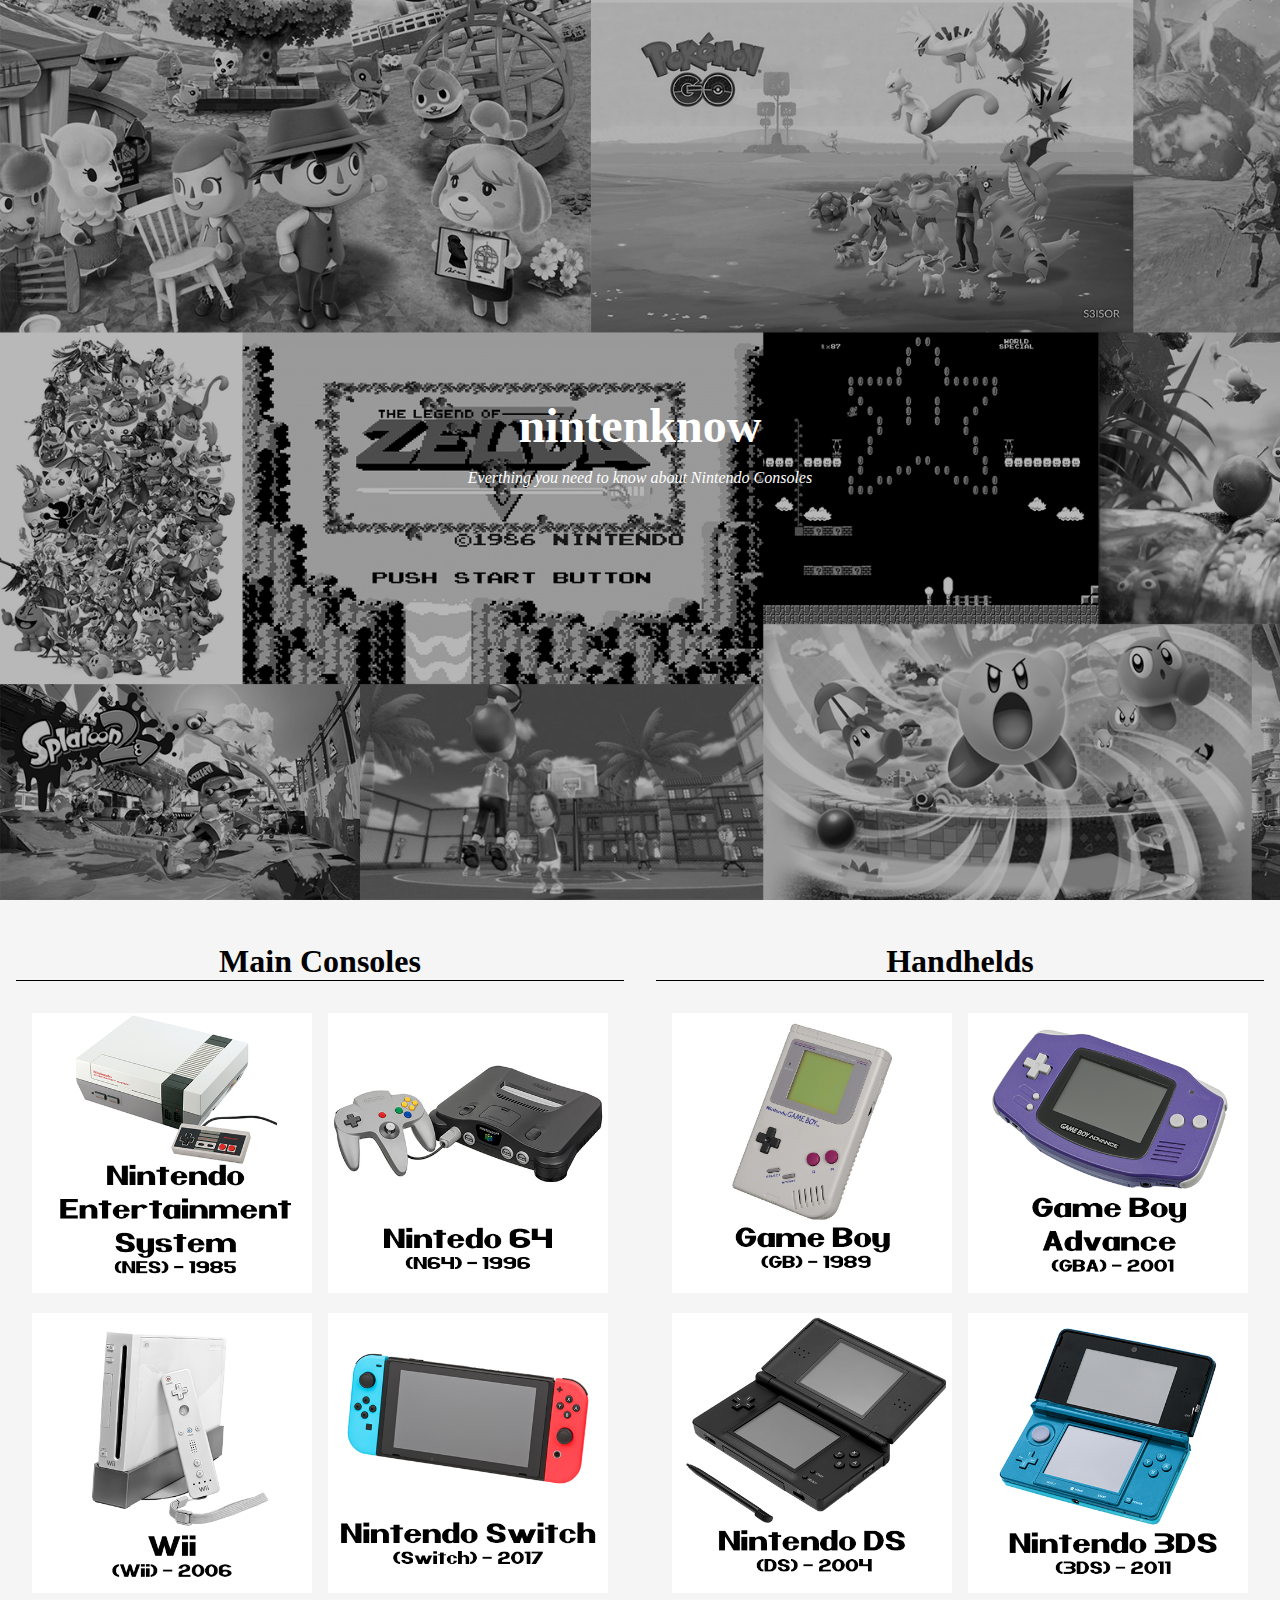
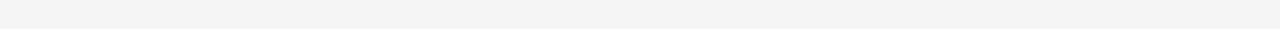
<file: index.html>
<!DOCTYPE html>
<html lang="en">

<head>
    <meta charset="UTF-8">
    <meta name="viewport" content="width=device-width, initial-scale=1.0">
    <meta http-equiv="X-UA-Compatible" content="ie=edge">
    <link rel="stylesheet" href="css/style.css">
    <title>nintenknow</title>
</head>

<body>
    <div class="container">
        <a class="hd" href="#start">
            <header>
                <h1>nintenknow</h1>
                <p><em>Everthing you need to know about Nintendo Consoles</em></p>
            </header>
        </a>
        <div id="start"></div>
        <header class="h2">
            <h4>Main Consoles</h4>
        </header>
        <section class="s1">
            <article class="a1"><a href="NES.html"><img class="nes" src="img/NES.png"
                        alt="Nintendo Entertainment System 1985"></a></article>
            <article class="a2"><a href="N64.html"><img class="n64" src="img/N64.png" alt="Nintendo 64 1996"></a>
            </article>
            <article class="a3"><a href="wii.html"><img class="wii" src="img/wii.png" alt="Nintendo Wii 2006"></a>
            </article>
            <article class="a4"><a href="switch.html"><img class="switch" src="img/switch.png"
                        alt="Nintendo Switch 2017"></a></article>
        </section>
        <header class="h3">
            <h4>Handhelds</h4>
        </header>
        <section class="s2">
            <article class="a5"><a href=""><img class="gb" src="img/gameboy.png" alt="Nintendo Game Boy 1989"></a>
            </article>
            <article class="a6"><a href=""><img class="gba" src="img/gameboyadvanced.png"
                        alt="Nintendo Game Boy Advance 2001"></a></article>
            <article class="a7"><a href=""><img class="ds" src="img/ds.png" alt="Nintendo DS 2004"></a></article>
            <article class="a8"><a href=""><img class="ds3" src="img/3ds.png" alt="Nintendo 3DS 2011"></a></article>
        </section>
        <footer class="ft"></footer>
    </div>
</body>

</html>
</file>
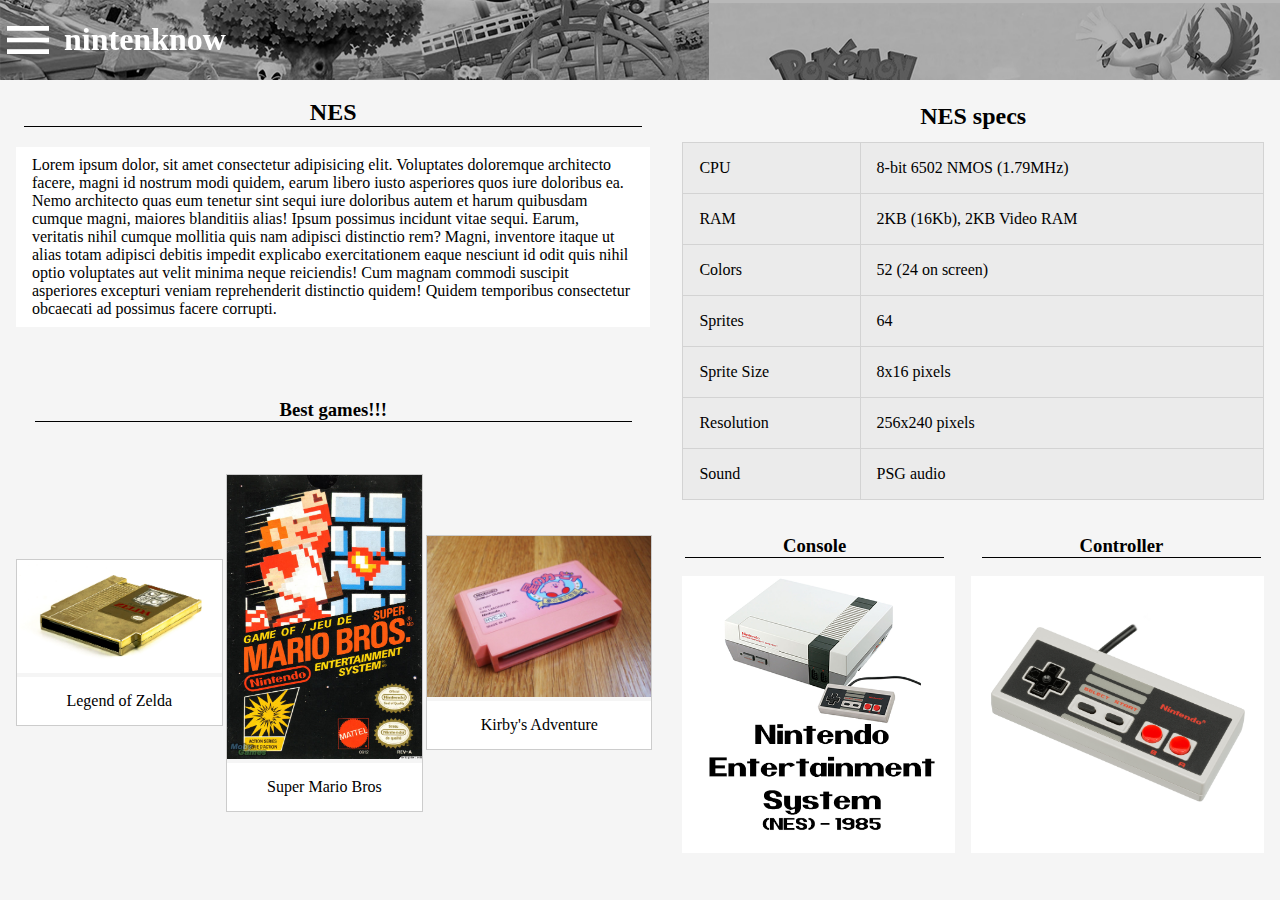
<file: NES.html>
<!DOCTYPE html>
<html lang="en">

<head>
    <meta charset="UTF-8">
    <meta name="viewport" content="width=device-width, initial-scale=1.0">
    <meta http-equiv="X-UA-Compatible" content="ie=edge">
    <link href="https://fonts.googleapis.com/icon?family=Material+Icons" rel="stylesheet">
    <link rel="stylesheet" href="css/console.css">
    <title>NES</title>
</head>

<body>
    <div class="menu">
        <nav class="nav_container">
            <a class="h1_nav" href="index.html">
                <h1>nintenknow</h1>
            </a>
            <a class="link_1" href="index.html">Home</a>
            <a class="link_2" href="N64.html">N64</a>
            <a class="link_3" href="wii.html">Wii</a>
            <a class="link_4" href="switch.html">Switch</a>
        </nav>
    </div>

    <div class="fade-layer"></div>

    <div class="container_console">
        <header class="hd_c">
            <div class="menu-button">
                <i class="material-icons">menu</i>
            </div>
            <a class="h1" href="index.html">
                <h1>nintenknow</h1>
            </a>
        </header>

        <section class="se_c">
            <article class="a_c">
                <h2>NES</h2>
                <p>Lorem ipsum dolor, sit amet consectetur adipisicing elit. Voluptates doloremque architecto facere,
                    magni id nostrum modi quidem, earum libero iusto asperiores quos iure doloribus ea. Nemo architecto
                    quas eum tenetur sint sequi iure doloribus autem et harum quibusdam cumque magni, maiores blanditiis
                    alias! Ipsum possimus incidunt vitae sequi. Earum, veritatis nihil cumque mollitia quis nam adipisci
                    distinctio rem? Magni, inventore itaque ut alias totam adipisci debitis impedit explicabo
                    exercitationem eaque nesciunt id odit quis nihil optio voluptates aut velit minima neque reiciendis!
                    Cum magnam commodi suscipit asperiores excepturi veniam reprehenderit distinctio quidem! Quidem
                    temporibus consectetur obcaecati ad possimus facere corrupti.</p>
            </article>
            <div class="galar">
                <header class="h3">
                    <h3>Best games!!!</h3>
                </header>
                <div class="gallery1">
                    <a target="_blank" href="img/zelda.jpg">
                        <img class="picture" src="img/zelda.jpg" alt="Legend of Zelda">
                    </a>
                    <div class="desc">Legend of Zelda</div>
                </div>

                <div class="gallery2">
                    <a target="_blank" href="img/smb.jpg">
                        <img class="picture" src="img/smb.jpg" alt="Super Mario Bros">
                    </a>
                    <div class="desc">Super Mario Bros</div>
                </div>

                <div class="gallery3">
                    <a target="_blank" href="img/kirb.jpg">
                        <img class="picture" src="img/kirb.jpg" alt="Kirby's Adventure">
                    </a>
                    <div class="desc">Kirby's Adventure</div>
                </div>
            </div>
        </section>
        <h3>Console</h3>
        <div class="console">
            <img src="img/NES.png" alt="Nintendo Entertainment system">
        </div>
        <h3>Controller</h3>
        <div class="controller">

            <img src="img/NES_controller.jpg" alt="Controller for NES">
        </div>
        <h2 class="h2">NES specs</h2>
        <table class="tb">
            <tr>
                <td>CPU</td>
                <td>8-bit 6502 NMOS (1.79MHz)</td>
            </tr>
            <tr>
                <td>RAM</td>
                <td>2KB (16Kb), 2KB Video RAM</td>
            </tr>
            <tr>
                <td>Colors</td>
                <td>52 (24 on screen)</td>
            </tr>
            <tr>
                <td>Sprites</td>
                <td>64</td>
            </tr>
            <tr>
                <td>Sprite Size</td>
                <td>8x16 pixels</td>
            </tr>
            <tr>
                <td>Resolution</td>
                <td>256x240 pixels</td>
            </tr>
            <tr>
                <td>Sound</td>
                <td>PSG audio</td>
            </tr>

        </table>
        <footer class="ft"></footer>
    </div>
    <script src="js/main.js"></script>
</body>

</html>
</file>
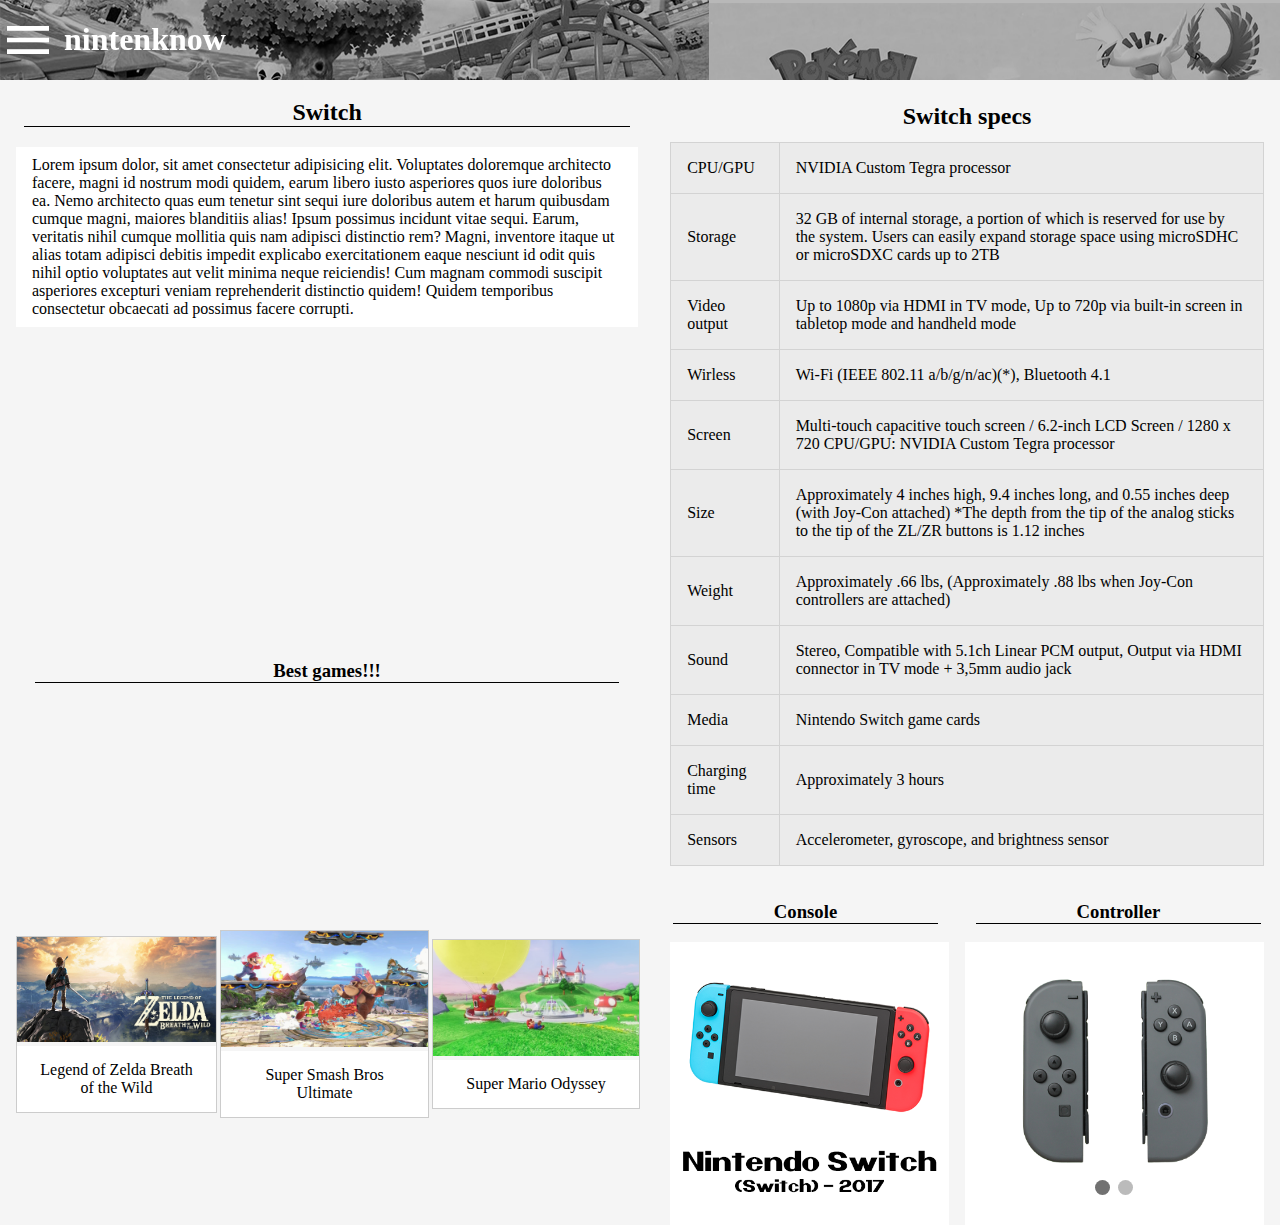
<file: switch.html>
<!DOCTYPE html>
<html lang="en">

<head>
    <meta charset="UTF-8">
    <meta name="viewport" content="width=device-width, initial-scale=1.0">
    <meta http-equiv="X-UA-Compatible" content="ie=edge">
    <link href="https://fonts.googleapis.com/icon?family=Material+Icons" rel="stylesheet">
    <link rel="stylesheet" href="css/console.css">
    <title>Switch</title>
</head>

<body>
    <div class="menu">
        <nav class="nav_container">
            <a class="h1_nav" href="index.html">
                <h1>nintenknow</h1>
            </a>
            <a class="link_1" href="index.html">Home</a>
            <a class="link_2" href="NES.html">NES</a>
            <a class="link_3" href="N64.html">N64</a>
            <a class="link_4" href="wii.html">Wii</a>
        </nav>
    </div>

    <div class="fade-layer"></div>

    <div class="container_console">
        <header class="hd_c">
            <div class="menu-button">
                <i class="material-icons">menu</i>
            </div>
            <a class="h1" href="index.html">
                <h1>nintenknow</h1>
            </a>
        </header>

        <section class="se_c">
            <article class="a_c">
                <h2>Switch</h2>
                <p>Lorem ipsum dolor, sit amet consectetur adipisicing elit. Voluptates doloremque architecto facere,
                    magni id nostrum modi quidem, earum libero iusto asperiores quos iure doloribus ea. Nemo architecto
                    quas eum tenetur sint sequi iure doloribus autem et harum quibusdam cumque magni, maiores blanditiis
                    alias! Ipsum possimus incidunt vitae sequi. Earum, veritatis nihil cumque mollitia quis nam adipisci
                    distinctio rem? Magni, inventore itaque ut alias totam adipisci debitis impedit explicabo
                    exercitationem eaque nesciunt id odit quis nihil optio voluptates aut velit minima neque reiciendis!
                    Cum magnam commodi suscipit asperiores excepturi veniam reprehenderit distinctio quidem! Quidem
                    temporibus consectetur obcaecati ad possimus facere corrupti.</p>
            </article>
            <div class="galar">
                <header class="h3">
                    <h3>Best games!!!</h3>
                </header>
                <div class="gallery1">
                    <a target="_blank" href="img/lolzbotw.jpg">
                        <img class="picture" src="img/lolzbotw.jpg" alt="lolzbotw">
                    </a>
                    <div class="desc">Legend of Zelda Breath of the Wild</div>
                </div>

                <div class="gallery2">
                    <a target="_blank" href="img/ssb.jpg">
                        <img class="picture" src="img/ssb.jpg" alt="SSB Ultimate">
                    </a>
                    <div class="desc">Super Smash Bros Ultimate</div>
                </div>

                <div class="gallery3">
                    <a target="_blank" href="img/odessy.jpg">
                        <img class="picture" src="img/odessy.jpg" alt="Mario jouney">
                    </a>
                    <div class="desc">Super Mario Odyssey</div>
                </div>
            </div>
        </section>
        <h3>Console</h3>
        <div class="console">
            <img src="img/switch.png" alt="Nintendo Switch Console">
        </div>
        <h3>Controller</h3>
        <div class="controller">

            <div class="slideshow-container">

                <div class="mySlides fade">
                    <img src="img/joycon.png" alt="Joy-Con">
                </div>

                <div class="mySlides fade">
                    <img src="img/procon.png" alt="Pro controller">

                </div>
            </div>

            <div style="text-align:center">
                <span class="dot"></span>
                <span class="dot"></span>
            </div>
        </div>
        <h2 class="h2">Switch specs</h2>
        <table class="tb">
            <tr>
                <td>CPU/GPU</td>
                <td>NVIDIA Custom Tegra processor</td>
            </tr>
            <tr>
                <td>Storage</td>
                <td>32 GB of internal storage, a portion of which is reserved for use by the system. Users can easily
                    expand storage space using microSDHC or microSDXC cards up to 2TB</td>
            </tr>
            <tr>
                <td>Video output</td>
                <td>Up to 1080p via HDMI in TV mode, Up to 720p via built-in screen in tabletop mode and handheld mode
                </td>
            </tr>
            <tr>
                <td>Wirless</td>
                <td>Wi-Fi (IEEE 802.11 a/b/g/n/ac)(*), Bluetooth 4.1</td>
            </tr>
            <tr>
                <td>Screen</td>
                <td>Multi-touch capacitive touch screen / 6.2-inch LCD Screen / 1280 x 720 CPU/GPU: NVIDIA Custom Tegra
                    processor</td>
            </tr>
            <tr>
                <td>Size</td>
                <td>Approximately 4 inches high, 9.4 inches long, and 0.55 inches deep (with Joy-Con attached) *The
                    depth from the tip of the analog sticks to the tip of the ZL/ZR buttons is 1.12 inches</td>
            </tr>
            <tr>
                <td>Weight</td>
                <td>Approximately .66 lbs, (Approximately .88 lbs when Joy-Con controllers are attached)</td>
            </tr>
            <tr>
                <td>Sound</td>
                <td>Stereo, Compatible with 5.1ch Linear PCM output, Output via HDMI connector in TV mode + 3,5mm audio
                    jack</td>
            </tr>
            <tr>
                <td>Media</td>
                <td>Nintendo Switch game cards</td>
            </tr>
            <tr>
                <td>Charging time</td>
                <td>Approximately 3 hours</td>
            </tr>
            <tr>
                <td>Sensors</td>
                <td>Accelerometer, gyroscope, and brightness sensor</td>
            </tr>


        </table>
        <footer class="ft"></footer>
    </div>
    <script src="js/main.js"></script>
</body>

</html>
</file>
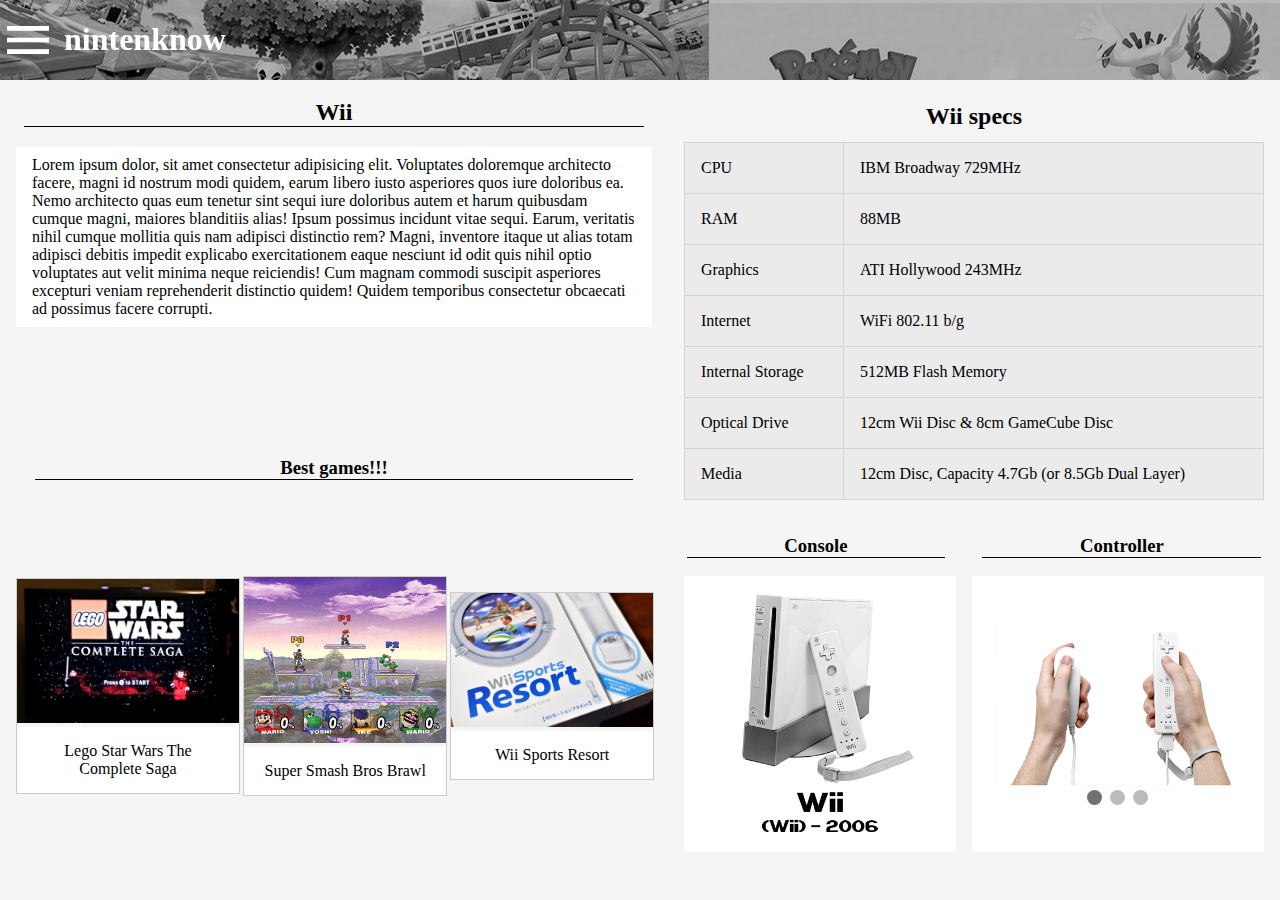
<file: wii.html>
<!DOCTYPE html>
<html lang="en">

<head>
    <meta charset="UTF-8">
    <meta name="viewport" content="width=device-width, initial-scale=1.0">
    <meta http-equiv="X-UA-Compatible" content="ie=edge">
    <link href="https://fonts.googleapis.com/icon?family=Material+Icons" rel="stylesheet">
    <link rel="stylesheet" href="css/console.css">
    <title>Wii</title>
</head>

<body>
    <div class="menu">
        <nav class="nav_container">
            <a class="h1_nav" href="index.html">
                <h1>nintenknow</h1>
            </a>
            <a class="link_1" href="index.html">Home</a>
            <a class="link_2" href="NES.html">NES</a>
            <a class="link_3" href="N64.html">N64</a>
            <a class="link_4" href="switch.html">Switch</a>
        </nav>
    </div>

    <div class="fade-layer"></div>

    <div class="container_console">
        <header class="hd_c">
            <div class="menu-button">
                <i class="material-icons">menu</i>
            </div>
            <a class="h1" href="index.html">
                <h1>nintenknow</h1>
            </a>
        </header>

        <section class="se_c">
            <article class="a_c">
                <h2>Wii</h2>
                <p>Lorem ipsum dolor, sit amet consectetur adipisicing elit. Voluptates doloremque architecto facere,
                    magni id nostrum modi quidem, earum libero iusto asperiores quos iure doloribus ea. Nemo architecto
                    quas eum tenetur sint sequi iure doloribus autem et harum quibusdam cumque magni, maiores blanditiis
                    alias! Ipsum possimus incidunt vitae sequi. Earum, veritatis nihil cumque mollitia quis nam adipisci
                    distinctio rem? Magni, inventore itaque ut alias totam adipisci debitis impedit explicabo
                    exercitationem eaque nesciunt id odit quis nihil optio voluptates aut velit minima neque reiciendis!
                    Cum magnam commodi suscipit asperiores excepturi veniam reprehenderit distinctio quidem! Quidem
                    temporibus consectetur obcaecati ad possimus facere corrupti.</p>
            </article>
            <div class="galar">
                <header class="h3">
                    <h3>Best games!!!</h3>
                </header>
                <div class="gallery1">
                    <a target="_blank" href="img/starwars.jpg">
                        <img class="picture" src="img/starwars.jpg" alt="Lego Starwars">
                    </a>
                    <div class="desc">Lego Star Wars The Complete Saga</div>
                </div>

                <div class="gallery2">
                    <a target="_blank" href="img/brawl.jpg">
                        <img class="picture" src="img/brawl.jpg" alt="ssb brawl">
                    </a>
                    <div class="desc">Super Smash Bros Brawl</div>
                </div>

                <div class="gallery3">
                    <a target="_blank" href="img/wiisports.jpg">
                        <img class="picture" src="img/wiisports.jpg" alt="Wii Sports Resort">
                    </a>
                    <div class="desc">Wii Sports Resort</div>
                </div>
            </div>
        </section>
        <h3>Console</h3>
        <div class="console">
            <img src="img/wii.png" alt="Wii console">
        </div>
        <h3>Controller</h3>
        <div class="controller">

            <div class="slideshow-container">

                <div class="mySlides fade">
                    <img src="img/wiicon.png" alt="Wii contoller">
                </div>

                <div class="mySlides fade">
                    <img src="img/clasiccon.png" alt="Classic controller for wii">

                </div>

                <div class="mySlides fade">
                    <img src="img/GameCube_controller.png" alt="Gamecube contoller">
                </div>

            </div>

            <div style="text-align:center">
                <span class="dot"></span>
                <span class="dot"></span>
                <span class="dot"></span>
            </div>
        </div>
        <h2 class="h2">Wii specs</h2>
        <table class="tb">
            <tr>
                <td>CPU</td>
                <td>IBM Broadway 729MHz</td>
            </tr>
            <tr>
                <td>RAM</td>
                <td>88MB</td>
            </tr>
            <tr>
                <td>Graphics</td>
                <td>ATI Hollywood 243MHz</td>
            </tr>
            <tr>
                <td>Internet</td>
                <td>WiFi 802.11 b/g</td>
            </tr>
            <tr>
                <td>Internal Storage</td>
                <td>512MB Flash Memory</td>
            </tr>
            <tr>
                <td>Optical Drive</td>
                <td>12cm Wii Disc & 8cm GameCube Disc</td>
            </tr>
            <tr>
                <td>Media</td>
                <td>12cm Disc, Capacity 4.7Gb (or 8.5Gb Dual Layer)</td>
            </tr>

        </table>
        <footer class="ft"></footer>
    </div>
    <script src="js/main.js"></script>
</body>

</html>
</file>
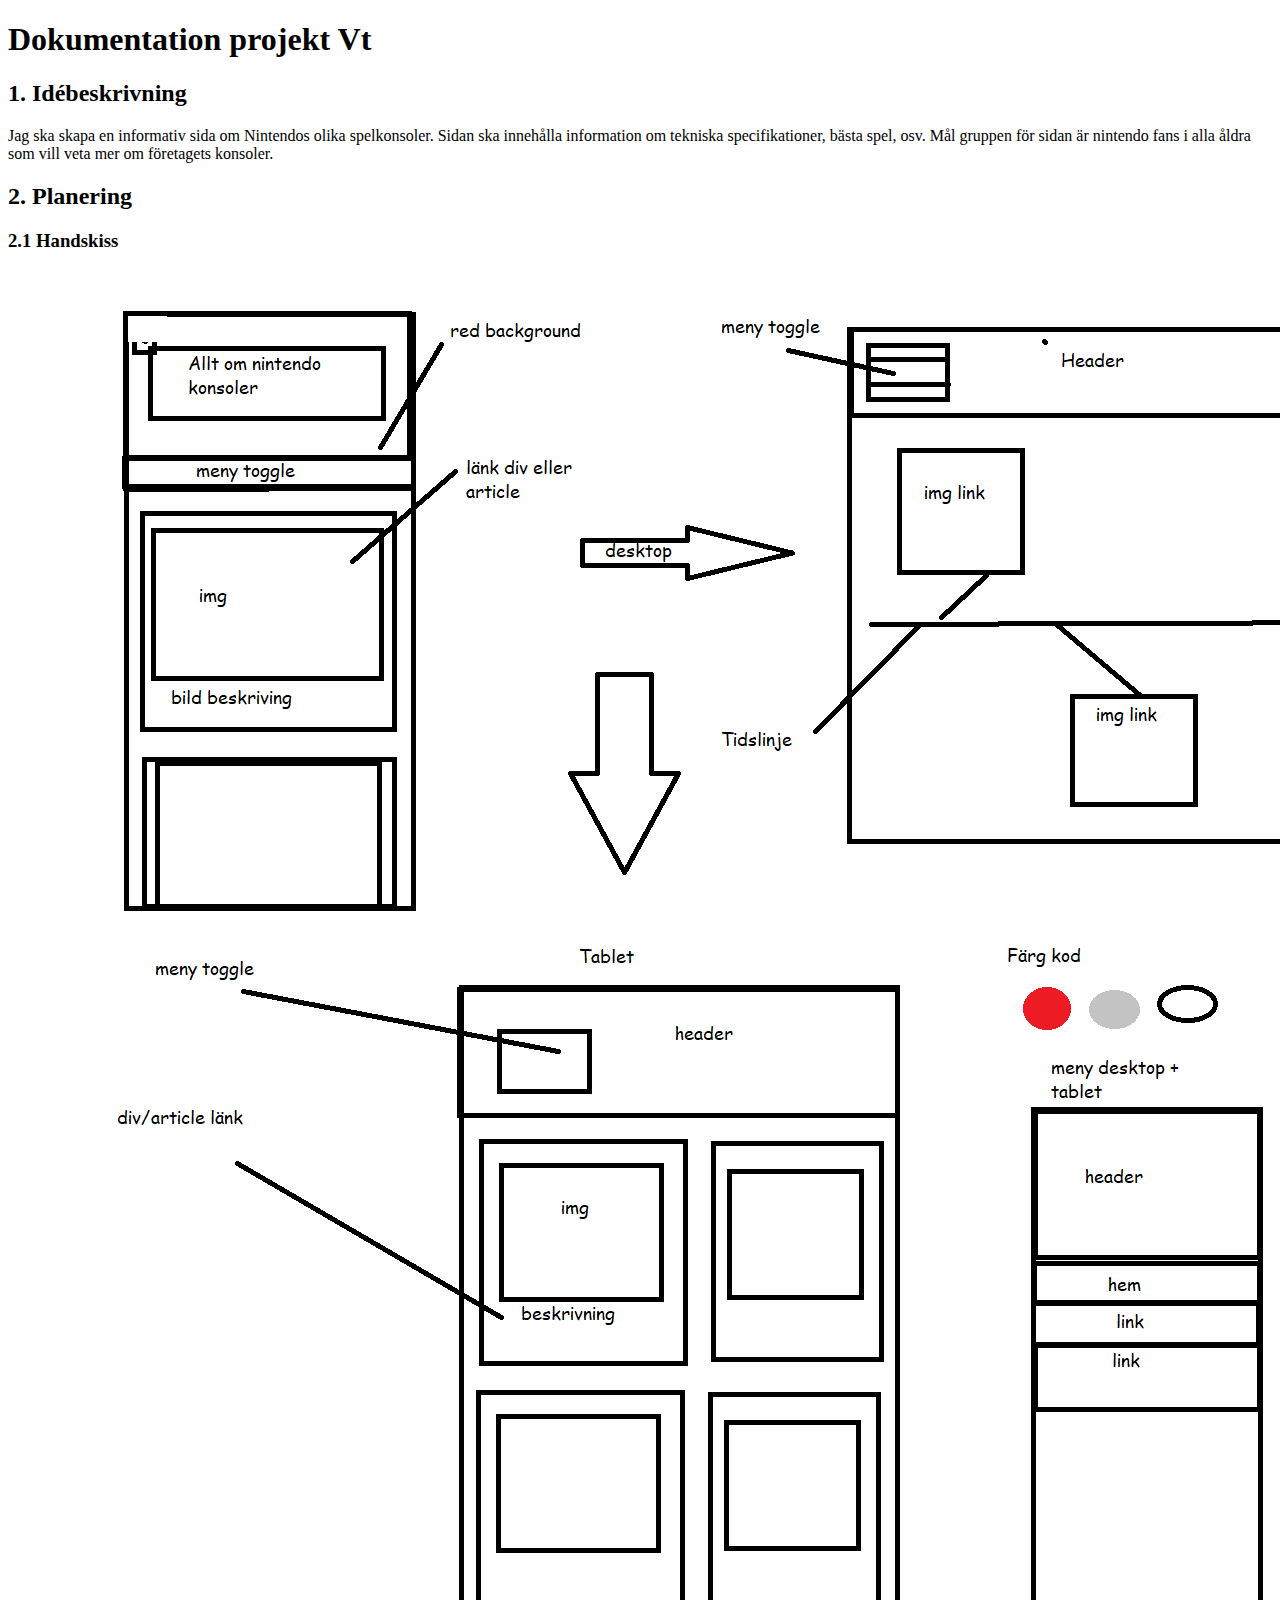
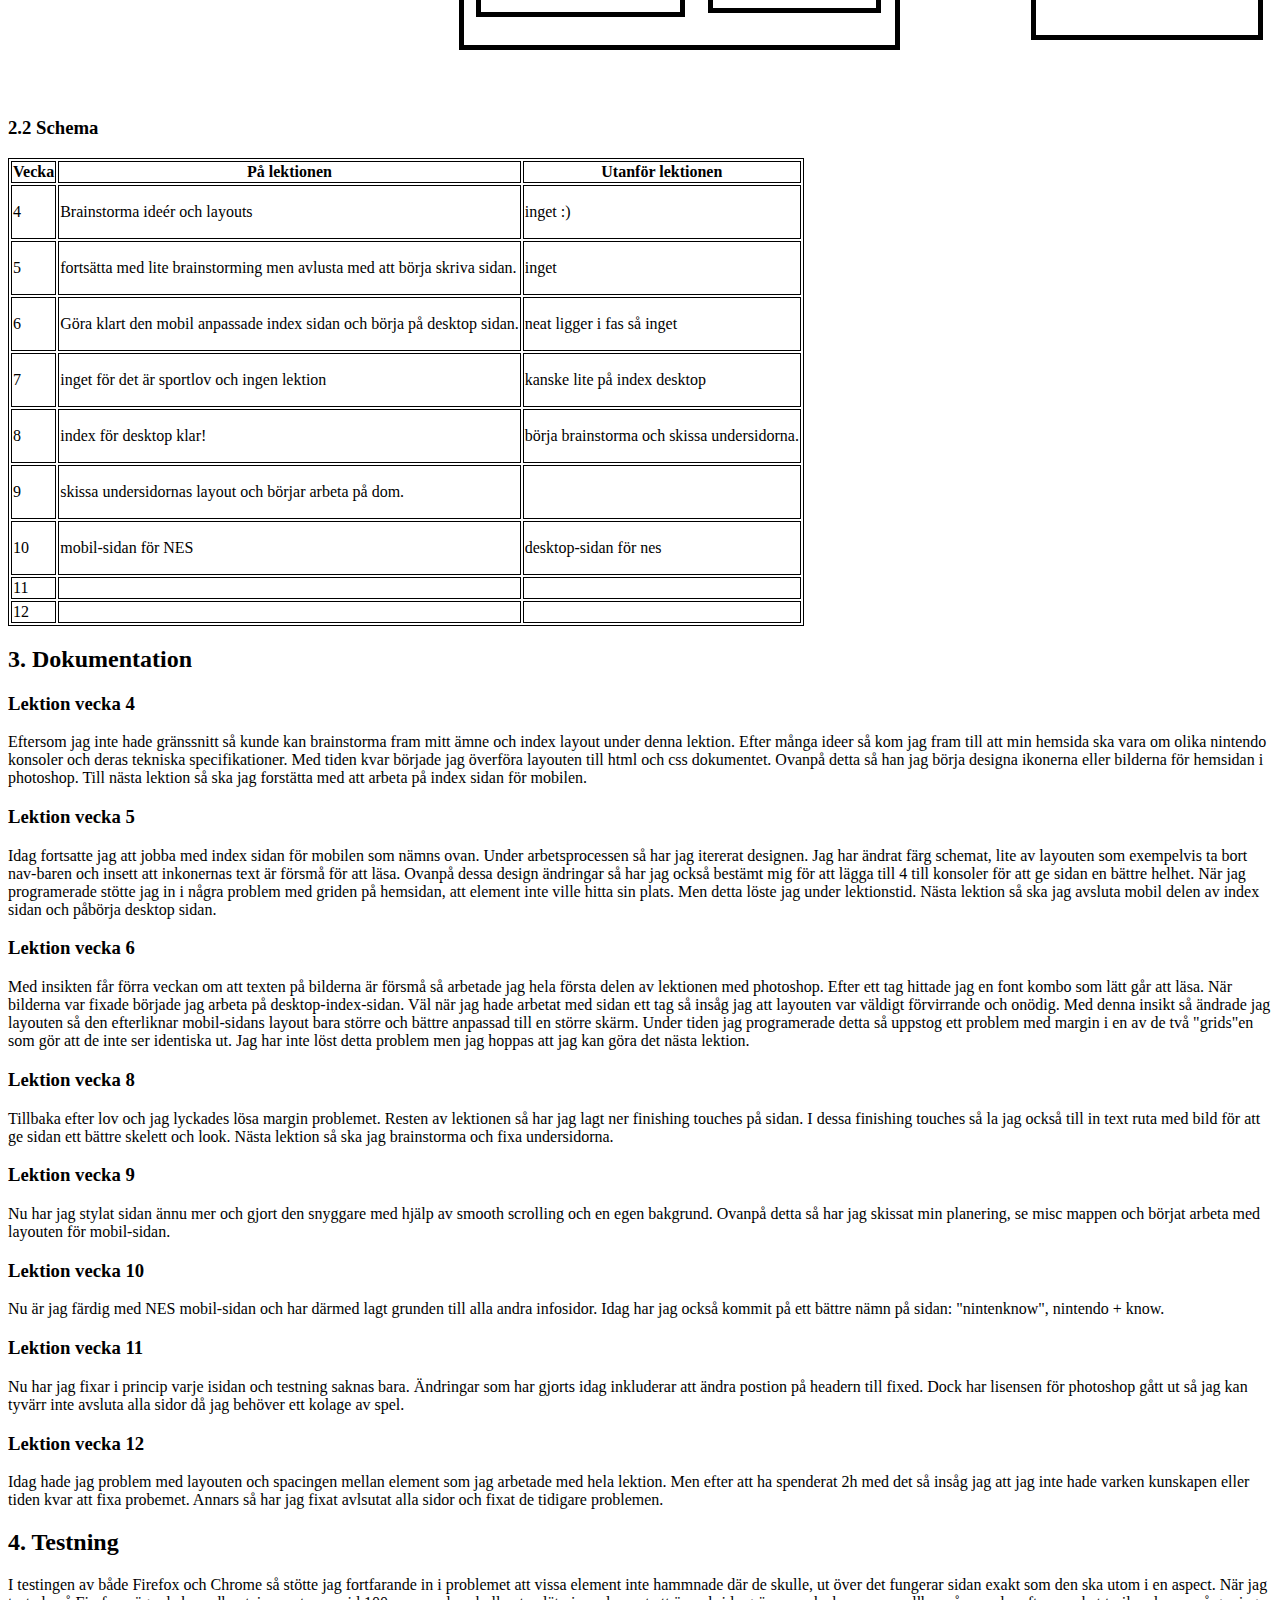
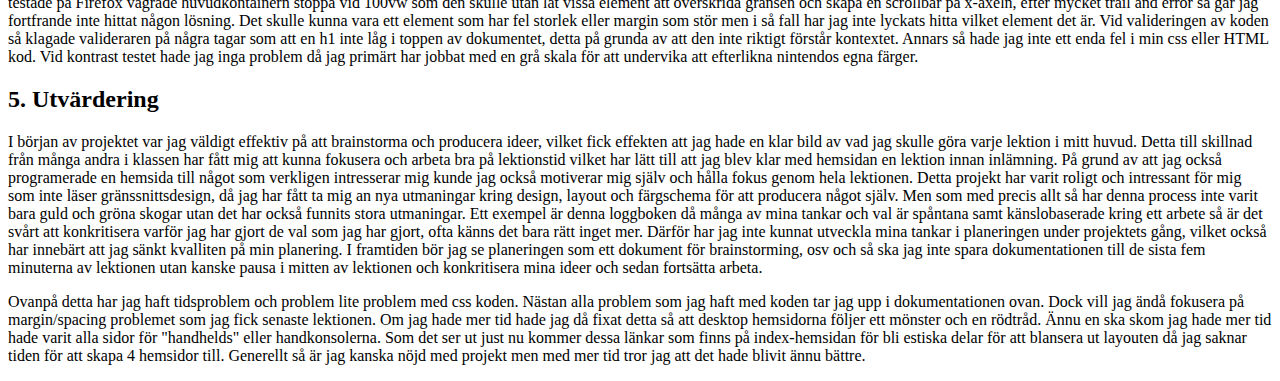
<file: misc/planering.html>
<!-- Se den kommenterade texten i detta html-dokument för att se exempel och förklaringar på hur dokumentationen ska vara uppbyggd. -->

<!-- Länka till detta planeringsdokument i footern till din hemsida. -->

<!DOCTYPE html>
<html lang="en">
<head>
    <meta charset="UTF-8">
    <meta name="viewport" content="width=device-width, initial-scale=1.0">
    <meta http-equiv="X-UA-Compatible" content="ie=edge">
    <title>Dokumentation projekt Vt</title>

    <style>
        table, td, th {
            border: 1px solid black
        }
    </style>

</head>
<body>

    <h1>Dokumentation projekt Vt</h1>

    <h2>1. Idébeskrivning</h2>
    <!-- Vad ska du göra? Vilken är din målgrupp? Om du utvecklar en tidigare sida; Vad ska du förändra/utveckla? -->
    <p>
        Jag ska skapa en informativ sida om Nintendos olika spelkonsoler. Sidan ska innehålla information om tekniska specifikationer, bästa spel, osv. 
        Mål gruppen för sidan är nintendo fans i alla åldra som vill veta mer om företagets konsoler. 
    </p>
    <h2>2. Planering</h2>

    <h3>2.1 Handskiss</h3>
    <!-- Här lägger du en bild på din handskiss av layouten. Viktigt att du beskriver vilka boxelement som ska användas. Visa även hur du tänker med ditt grid (Hur många kolumner?) -->
<img src="Index layout.png" alt="">
    <h3>2.2 Schema</h3>
    <!-- Vad ska du göra när? Inte för detaljerat. -->

    <table>
        <tr>
            <th>Vecka</th><th>På lektionen</th><th>Utanför lektionen</th>
        </tr>

        <tr>
            <td>4</td>
            <td>
            <!-- Vad görs på lektionen vecka 4? -->
            <p>Brainstorma ideér och layouts</p>
            </td>
            <td>
            <!-- Vad görs utanför lektionen vecka 4? -->
            <p>inget :)</p>
            </td>
        </tr>

        <tr>          
            <td>5</td>
            <td>
            <!-- Vad görs på lektionen vecka 5? -->
            <p>fortsätta med lite brainstorming men avlusta med att börja skriva sidan.</p>
            </td>
            <td>
            <!-- Vad görs utanför lektionen vecka 5? -->
            <p>inget</p>
            </td>
        </tr>

        <tr>          
            <td>6</td>
            <td>
            <!-- Vad görs på lektionen vecka 6? -->
            <p>Göra klart den mobil anpassade index sidan och börja på desktop sidan.</p>
            </td>
            <td>
            <!-- Vad görs utanför lektionen vecka 6? -->
            <p>neat ligger i fas så inget</p>
            </td>
        </tr>

        <tr>           
            <td>7</td>
            <td>
            <!-- Vad görs på lektionen vecka 7? -->
            <p>inget för det är sportlov och ingen lektion</p>
            </td>
            <td>
            <!-- Vad görs utanför lektionen vecka 7? -->
            <p>kanske lite på index desktop</p>
            </td>
        </tr>

        <tr>           
            <td>8</td>
            <td>
            <!-- Vad görs på lektionen vecka 8? -->
            <p>index för desktop klar!</p>
            </td>
            <td>
            <!-- Vad görs utanför lektionen vecka 8? -->
            <p>börja brainstorma och skissa undersidorna.</p>
            </td>
        </tr>

        <tr>          
            <td>9</td>
            <td>
            <!-- Vad görs på lektionen vecka 9? -->
            <p>skissa undersidornas layout och börjar arbeta på dom.</p>
            </td>
            <td>
            <!-- Vad görs utanför lektionen vecka 9? -->
            </td>
        </tr>

        <tr>          
            <td>10</td>
            <td>
            <!-- Vad görs på lektionen vecka 10? -->
            <p>mobil-sidan för NES</p>
            </td>
            <td>
            <!-- Vad görs utanför lektionen vecka 10? -->
            <p>desktop-sidan för nes</p>
            </td>
        </tr>

        <tr>           
            <td>11</td>
            <td>
            <!-- Vad görs på lektionen vecka 11? -->
            </td>
            <td>
            <!-- Vad görs utanför lektionen vecka 11? -->
            </td>
        </tr>

        <tr>          
            <td>12</td>
            <td>
            <!-- Vad görs på lektionen vecka 12? -->
            </td>
            <td>
            <!-- Vad görs utanför lektionen vecka 12? -->
            </td>
        </tr>

    </table>


    <h2>3. Dokumentation</h2>
    <!-- Här skriver du efter varje lektion. Vad har jag gjort? Vad gick bra? Vad gick mindre bra? Vad ska jag tänka på till nästa gång? -->

    <h3>Lektion vecka 4</h3>
    <!-- Fyll på med dokumentation här. -->
    <p>
        Eftersom jag inte hade gränssnitt så kunde kan brainstorma fram mitt ämne och index layout under denna lektion.
        Efter många ideer så kom jag fram till att min hemsida ska vara om olika nintendo konsoler och deras tekniska specifikationer.
        Med tiden kvar började jag överföra layouten till html och css dokumentet.
        Ovanpå detta så han jag börja designa ikonerna eller bilderna för hemsidan i photoshop.
        Till nästa lektion så ska jag forstätta med att arbeta på index sidan för mobilen. 
     </p>
    <h3>Lektion vecka 5</h3>
    <!-- Fyll på med dokumentation här. -->
    <p>
        Idag fortsatte jag att jobba med index sidan för mobilen som nämns ovan. 
        Under arbetsprocessen så har jag itererat designen. 
        Jag har ändrat färg schemat, lite av layouten som exempelvis ta bort nav-baren och insett att inkonernas text är försmå för att läsa.
        Ovanpå dessa design ändringar så har jag också bestämt mig för att lägga till 4 till konsoler för att ge sidan en bättre helhet.
        När jag programerade stötte jag in i några problem med griden på hemsidan, att element inte ville hitta sin plats. Men detta löste jag under lektionstid.
        Nästa lektion så ska jag avsluta mobil delen av index sidan och påbörja desktop sidan.
    </p>

    <h3>Lektion vecka 6</h3>
    <!-- Fyll på med dokumentation här. -->
    <p>
        Med insikten får förra veckan om att texten på bilderna är försmå så arbetade jag hela första delen av lektionen med photoshop.
        Efter ett tag hittade jag en font kombo som lätt går att läsa.
        När bilderna var fixade började jag arbeta på desktop-index-sidan.
        Väl när jag hade arbetat med sidan ett tag så insåg jag att layouten var väldigt förvirrande och onödig.
        Med denna insikt så ändrade jag layouten så den efterliknar mobil-sidans layout bara större och bättre anpassad till en större skärm.
        Under tiden jag programerade detta så uppstog ett problem med margin i en av de två "grids"en som gör att de inte ser identiska ut.
        Jag har inte löst detta problem men jag hoppas att jag kan göra det nästa lektion.   
    </p>

    <h3>Lektion vecka 8</h3>
    <!-- Fyll på med dokumentation här. -->
    <p>
        Tillbaka efter lov och jag lyckades lösa margin problemet. 
        Resten av lektionen så har jag lagt ner finishing touches på sidan.
        I dessa finishing touches så la jag också till in text ruta med bild för att ge sidan ett bättre skelett och look.
        Nästa lektion så ska jag brainstorma och fixa undersidorna.
    </p>

    <h3>Lektion vecka 9</h3>
    <!-- Fyll på med dokumentation här. -->
    <p>
        Nu har jag stylat sidan ännu mer och gjort den snyggare med hjälp av smooth scrolling och en egen bakgrund. 
        Ovanpå detta så har jag skissat min planering, se misc mappen och börjat arbeta med layouten för mobil-sidan.
    </p>

    <h3>Lektion vecka 10</h3>
    <!-- Fyll på med dokumentation här. -->
    <p>
        Nu är jag färdig med NES mobil-sidan och har därmed lagt grunden till alla andra infosidor. 
        Idag har jag också kommit på ett bättre nämn på sidan: "nintenknow", nintendo + know.
    </p>

    <h3>Lektion vecka 11</h3>
    <!-- Fyll på med dokumentation här. -->
    <p>
        Nu har jag fixar i princip varje isidan och testning saknas bara. 
        Ändringar som har gjorts idag inkluderar att ändra postion på headern till fixed.
        Dock har lisensen för photoshop gått ut så jag kan tyvärr inte avsluta alla sidor då jag behöver ett kolage av spel.

    </p>

    <h3>Lektion vecka 12</h3>
    <!-- Fyll på med dokumentation här. -->
    <p>
        Idag hade jag problem med layouten och spacingen mellan element som jag arbetade med hela lektion. Men efter att ha spenderat 2h med det så insåg jag att jag inte hade varken kunskapen eller tiden kvar att fixa probemet.
        Annars så har jag fixat avlsutat alla sidor och fixat de tidigare problemen.

    </p>

    <h2>4. Testning</h2>
    <p>
        I testingen av både Firefox och Chrome så stötte jag fortfarande in i problemet att vissa element inte hammnade där de skulle, ut över det fungerar sidan exakt som den ska utom i en aspect.
        När jag testade på Firefox vägrade huvudkontainern stoppa vid 100vw som den skulle utan lät vissa element att överskrida gränsen och skapa en scrollbar på x-axeln, efter mycket trail and error så gar jag fortfrande inte hittat någon lösning.
        Det skulle kunna vara ett element som har fel storlek eller margin som stör men i så fall har jag inte lyckats hitta vilket element det är.
        Vid valideringen av koden så klagade valideraren på några tagar som att en h1 inte låg i toppen av dokumentet, detta på grunda av att den inte riktigt förstår kontextet.
        Annars så hade jag inte ett enda fel i min  css eller HTML kod.
        Vid kontrast testet hade jag inga problem då jag primärt har jobbat med en grå skala för att undervika att efterlikna nintendos egna färger.
    </p>
    <!-- Testa i Chrome + Firefox eller Safari (på både dator och mobil). Skiljer sig resultatet? Har du behövt anpassa ditt kod/innehåll efter de olika webbläsarna? Hur gick valideringen? Vad säger contrastchecker.com om text/bakgrundsfärg? Hur ser resultatet ut på en riktig telefon? -->

    <h2>5. Utvärdering</h2>
    <!-- Ex: Vad gick bra/mindre bra? (i arbetet/din förmåga).
    Nyanserat: "hur hade det blivit om jag istället hade...?"
    Konkreta förbättringsförslag i produkt + process. -->
    <p>
        I början av projektet var jag väldigt effektiv på att brainstorma och producera ideer, vilket fick effekten att jag hade en klar bild av vad jag skulle göra varje lektion i mitt huvud.
        Detta till skillnad från många andra i klassen har fått mig att kunna fokusera och arbeta bra på lektionstid vilket har lätt till att jag blev klar med hemsidan en lektion innan inlämning.
        På grund av att jag också programerade en hemsida till något som verkligen intresserar mig kunde jag också motiverar mig själv och hålla fokus genom hela lektionen. 
        Detta projekt har varit roligt och intressant för mig som inte läser gränssnittsdesign, då jag har fått ta mig an nya utmaningar kring design, layout och färgschema för att producera något själv.
        Men som med precis allt så har denna process inte varit bara guld och gröna skogar utan det har också funnits stora utmaningar. 
        Ett exempel är denna loggboken då många av mina tankar och val är spåntana samt känslobaserade kring ett arbete så är det svårt att konkritisera varför jag har gjort de val som jag har gjort, ofta känns det bara rätt inget mer.
        Därför har jag inte kunnat utveckla mina tankar i planeringen under projektets gång, vilket också har innebärt att jag sänkt kvalliten på min planering.
        I framtiden bör jag se planeringen som ett dokument för brainstorming, osv och så ska jag inte spara dokumentationen till de sista fem minuterna av lektionen utan kanske pausa i mitten av lektionen och konkritisera mina ideer och sedan fortsätta arbeta. 
    </p>
    <p>
        Ovanpå detta har jag haft tidsproblem och problem lite problem med css koden.
        Nästan alla problem som jag haft med koden tar jag upp i dokumentationen ovan. Dock vill jag ändå fokusera på margin/spacing problemet som jag fick senaste lektionen.
        Om jag hade mer tid hade jag då fixat detta så att desktop hemsidorna följer ett mönster och en rödtråd. Ännu en ska skom jag hade mer tid hade varit alla sidor för "handhelds" eller handkonsolerna.
        Som det ser ut just nu kommer dessa länkar som finns på index-hemsidan för bli estiska delar för att blansera ut layouten då jag saknar tiden för att skapa 4 hemsidor till.
        Generellt så är jag kanska nöjd med projekt men med mer tid tror jag att det hade blivit ännu bättre.
    </p>

</body>
</html>
</file>
<file: css/style.css>
body{
    margin: 0px;
    background-color: rgb(245, 245, 245)
}
html {
    scroll-behavior: smooth;
}
a{
    text-decoration: none;
    color: white;
}
.container{
    width: 100vw;
}
/* Mobil */
@media screen and (max-width: 990px){
    .container{
        display: grid;
        grid-template-areas: 
        "hd"
        "h2"
        "s1"
        "h3"
        "s2"
        "ft";
    }
    .hd{
        grid-area: hd;
        background: url(../img/background\ grey.png);
        background-size: cover;
        padding-top: 10vh;
        display: flex;
        flex-direction: column;
        align-items: center;
        text-decoration: none;
    }
    .s1{
        grid-area: s1;
        display: grid;
        grid-gap: 1em;
        padding-right: 1em;
        padding-left: 1em;
        grid-template-areas:
        "a1 a2"
        "a3 a4";
    }
    .s2{
        grid-area: s2;
        display: grid;
        grid-gap: 1em;
        padding-right: 1em;
        padding-left: 1em;
        grid-template-areas:
        "a5 a6"
        "a7 a8";
    }
    .h2{
        grid-area: h2;
        padding-right: 1em;
        padding-left: 1em;
    }
    .h3{
        grid-area: h3;
        padding-right: 1em;
        padding-left: 1em;
    }
    .a1{
        grid-area: a1;
    }
    .a2{
        grid-area: a2;
    }
    .a3{
        grid-area: a3;
    }
    .a4{
        grid-area: a4;
    }
    .a5{
        grid-area: a5;
    }
    .a6{
        grid-area: a6;
    }
    .a7{
        grid-area: a7;
    }
    .a8{
        grid-area: a8;
    }
    .ft{
        grid-area: ft;
        background: lightgray;
    }
    .nes, .n64, .wii, .switch, .gb, .gba, .ds, .ds3{
        width: 100%;
    }
    h1{
        text-align: center;
        color: white;
        font-size: 7vw;
    }
    h4{
        text-align: center;
        border-bottom: solid 1px black;
        font-size: 5vw;
    }
    .pc{
        display: none;
    }
    .h1{
        margin-bottom: 0px;
        margin-top: 0.5em;
    }

}
/* Desktop */
@media screen and (min-width: 990px){
    .container{
        display: grid;
        height: 100vh;
        grid-auto-columns: 1fr 1fr;
        grid-template-areas: 
        "hd hd"
        "h2 h3"
        "s1 s2"
        "ft ft";
    }
    .hd{
        grid-area: hd;
        background: url(../img/background\ grey.png);
        background-size: cover;
        height: 100vh;
        text-decoration: none;
        display: flex;
        justify-content: center;
        align-items: center;
    }
    .s1{
        grid-area: s1;
        display: grid;
        grid-gap: 1em;
        padding: 2em;
        justify-items: stretch;
        grid-template-areas:
        "a1 a2"
        "a3 a4";
    }
    .s2{
        grid-area: s2;
        display: grid;
        grid-gap: 1em;
        padding: 2em;
        grid-template-areas:
        "a5 a6"
        "a7 a8";
    }
    .h2{
        grid-area: h2;
        padding-right: 1em;
        padding-left: 1em;
    }
    .h3{
        grid-area: h3;
        padding-right: 1em;
        padding-left: 1em;
    }
    .a1{
        grid-area: a1;
    }
    .a2{
        grid-area: a2;
    }
    .a3{
        grid-area: a3;
    }
    .a4{
        grid-area: a4;
    }
    .a5{
        grid-area: a5;
    }
    .a6{
        grid-area: a6;
    }
    .a7{
        grid-area: a7;
    }
    .a8{
        grid-area: a8;
    } 
    .h1{
        grid-area: h1;
    }
    .pc{
        grid-area: pc;
        margin-top: 1em;
        margin-bottom: 1em;
        width: 100%;
    }
    .pg{
        grid-area: pg;
        font-size: 2vw;
    }
    .ft{
        grid-area: ft;
        background: lightgray;
    }
    .nes, .n64, .wii, .switch{
        width: 100%;
    }
    .gb, .gba, .ds, .ds3{
        width: 100%;
    }
    h1{
        font-size: 3em;
        text-align: center;
        color: white;
        margin: auto;
    }
    h4{
        text-align: center;
        border-bottom: solid 1px black;
        font-size: 2em;
        margin-bottom: 0px;
    }
}
</file>
<file: css/console.css>
body{
    margin: 0px;
    background-color: rgb(245, 245, 245);
}
.hd_c{
    display: grid;
    width: 100vw;
    grid-template-columns: 4em 1fr;
    position: fixed;
    grid-template-areas:
    "menu-button h1";
    background: url(../img/background\ grey.png)
}
.menu-button{
    grid-area: menu-button;
    color: white;
    display: flex;
    align-items: center;
}
.h1{
    grid-area: h1;
    color: white;
}
.se_c{
    grid-area: se_c;
    display: grid;
    margin-top: 78.875px;
    grid-template-areas: 
    "a_c"
    "galar";
}
.a_c{
    grid-area: a_c;
}
.galar{
    grid-area: galar;
    padding: 1em;
    margin-top: 0px;
    margin-bottom: 1em;
    display: grid;
    grid-gap: 5px;
    grid-template-areas:
    "h3 h3 h3"
    "g1 g2 g3";
}
.h3{
    grid-area: h3;
    margin-bottom: 0px;
}
.controller{
    grid-area: cr;
    background-color: white;
    margin: 0 1em 0 0.5em;
    display: flex;
    justify-content: center;
    flex-direction: column;
}
.console{
    grid-area: cs;
    background-color: white;
    margin: 0 0.5em 0 1em
}
.tb{
    grid-area: tb;
    background-color: rgb(235, 235, 235);
    margin: 0 1em 1em 1em;
}
table, td {
    border: 1px solid lightgray;
    border-collapse: collapse;
}
td{
    padding: 1em;    
}
.ft{
    grid-area: ft;
}
img{
    width: 100%;
}
h2, h3{
    text-align: center;
    border-bottom: solid black 1px;
    margin-right: 1em;
    margin-left: 1em;
}
p{
    margin: 0px 1em 0px 1em;
    padding: 9px 1em 9px 1em;
    background-color: white;
}
.h2{
    grid-area: h2;
    border: none;
    margin-top:  calc(78.875px + 1em);
    margin-bottom: 0.5em;
}

.material-icons{
    font-size: 3.5em;
}
.menu{
    height: 100vh;
    background-color: lightgray;
    position: fixed;
    top: 0;
    left: -90vw;
    transition: left 0.3s;
    box-shadow: 10px 0px 21px -10px rgba(0,0,0,0.75);
    z-index: 10;
}
    
.show{
    left: 0;
}
    
.fade-layer{
    position: fixed;
    top: 0;
    left: 0;
    right: 0;
    bottom: 0;
    background-color: rgba(25, 25, 25, 0.25);
    display: none;
    z-index: 5;
}
    
.visible{
    display: block;
}

.h1_nav{
    font-size: 100%;
    text-align: center;
    grid-area: h1_nav;
}

.nav_container{
    text-decoration: none;
    display: grid;
    padding: 1em;
    grid-gap: 1em;
    grid-template-areas: 
    "h1_nav"
    "link_1"
    "link_2"
    "link_3"
    "link_4"
    "link_5"
    "link_6"
    "link_7"
    "link_8"
    "link_9";

}

.link_1{
    grid-area: link_1;
}
.link_2{
    grid-area: link_2;
}
.link_3{
    grid-area: link_3;
}
.link_4{
    grid-area: link_4;
}
.link_5{
    grid-area: link_5;
}
.link_6{
    grid-area: link_6;
}
.link_7{
    grid-area: link_7;
}
.link_8{
    grid-area: link_8;
}
.link_9{
    grid-area: link_9;
}
.link_1, .link_2, .link_3, .link_4, .link_5, .link_6, .link_7, .link_8{
    background-color: rgb(235, 235, 235);
    padding: 1em;
    text-align: center;
    color: black;
}
a{
    text-decoration: none;
    color: black;
}
.link_1:hover, .link_2:hover, .link_3:hover, .link_4:hover, .link_5:hover, .link_6:hover, .link_7:hover:hover, .link_8:hover{
    background-color: grey;
    color: white;
}

.gallery1, .gallery2, .gallery3{
    margin: 5px;
    border: 1px solid #ccc;
    float: left;
    width: 100%;
    margin-top: 0px;
    margin: auto
}
  
.gallery1:hover, .gallery2:hover, .gallery3:hover {
    border: 1px solid #777;
}
  
.picture{
    height: 66%;
}
  
.desc{
    padding: 15px;
    text-align: center;
    background-color: white;
}

.text{
    color: #f2f2f2;
    font-size: 15px;
    padding: 8px 12px;
    position: absolute;
    bottom: 8px;
    width: 100%;
    text-align: center;
}
  

.numbertext{
    color: black;
    font-size: 12px;
    padding: 8px 12px;
    position: absolute;
    top: 0;
    text-align: center;
}
  

.dot{
    height: 15px;
    width: 15px;
    margin: 0 2px;
    background-color: #bbb;
    border-radius: 50%;
    display: inline-block;
    transition: background-color 0.6s ease;
}
  
.active{
    background-color: #717171;
}

.fade{
    -webkit-animation-name: fade;
    -webkit-animation-duration: 1.5s;
    animation-name: fade;
    animation-duration: 1.5s;
}
  
@-webkit-keyframes fade{
    from {opacity: .4} 
    to {opacity: 1}
}
  
@keyframes fade {
    from {opacity: .4} 
    to {opacity: 1}
}
  

@media only screen and (max-width: 300px) {
    .text {font-size: 11px}
}


/* Mobil */
@media screen and (max-width: 990px){
    .container_console{
        display: grid;
        width: 100vw;
        grid-template-areas:
        "se_c se_c"
        "h2 h2"
        "tb tb"
        "hd hd"
        "cs cr"
        "ft ft";
    }
    .menu{
        width: 50vw;
    }
    .h2{
        margin-top: 0px;
    }
}

@media screen and (min-width: 990px){
    .container_console{
        display: grid;
        grid-template-areas: 
        "se_c se_c h2 h2"
        "se_c se_c tb tb"
        "se_c se_c h1 h3"
        "se_c se_c cs cr"
        "ft ft ft ft";
    }
    .menu{
        width: 40vw;
    }
}
</file>
